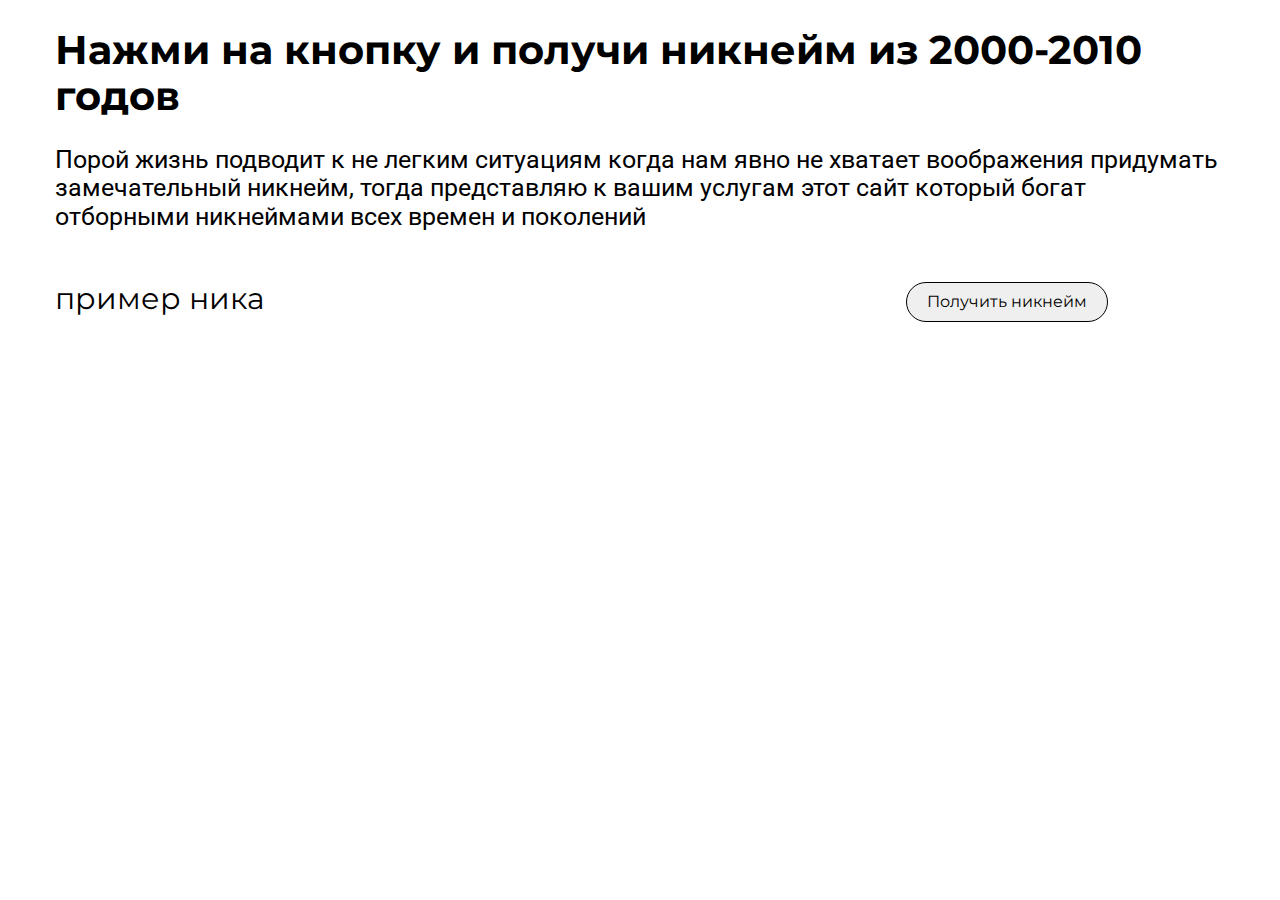
<file: 2010 nickname generator/index.html>
<!DOCTYPE html>
<html lang="ru">
  <head>
    <meta charset="UTF-8" />
    <meta name="viewport" content="width=device-width, initial-scale=1.0" />
    <title>ЛУЧШИЙ ГЕНЕРАТОР НИКНЕЙМОВ</title>
    <link rel="stylesheet" href="css/reset.css" />
    <link rel="stylesheet" href="css/normalize.css" />
    <link rel="stylesheet" href="css/style.css" />
  </head>
  <body>
    <div class="container">
      <h1 class="title">Нажми на кнопку и получи никнейм из 2000-2010 годов</h1>
      <p class="description">
        Порой жизнь подводит к не легким ситуациям когда нам явно не хватает
        воображения придумать замечательный никнейм, тогда представляю к вашим
        услугам этот сайт который богат отборными никнеймами всех времен и
        поколений
      </p>
      <div class="container-btn">
        <p id="outputNickname">пример ника</p>
        <button id="getNicknameBtn">Получить никнейм</button>
      </div>
    </div>

    <script src="main.js"></script>
  </body>
</html>
</file>
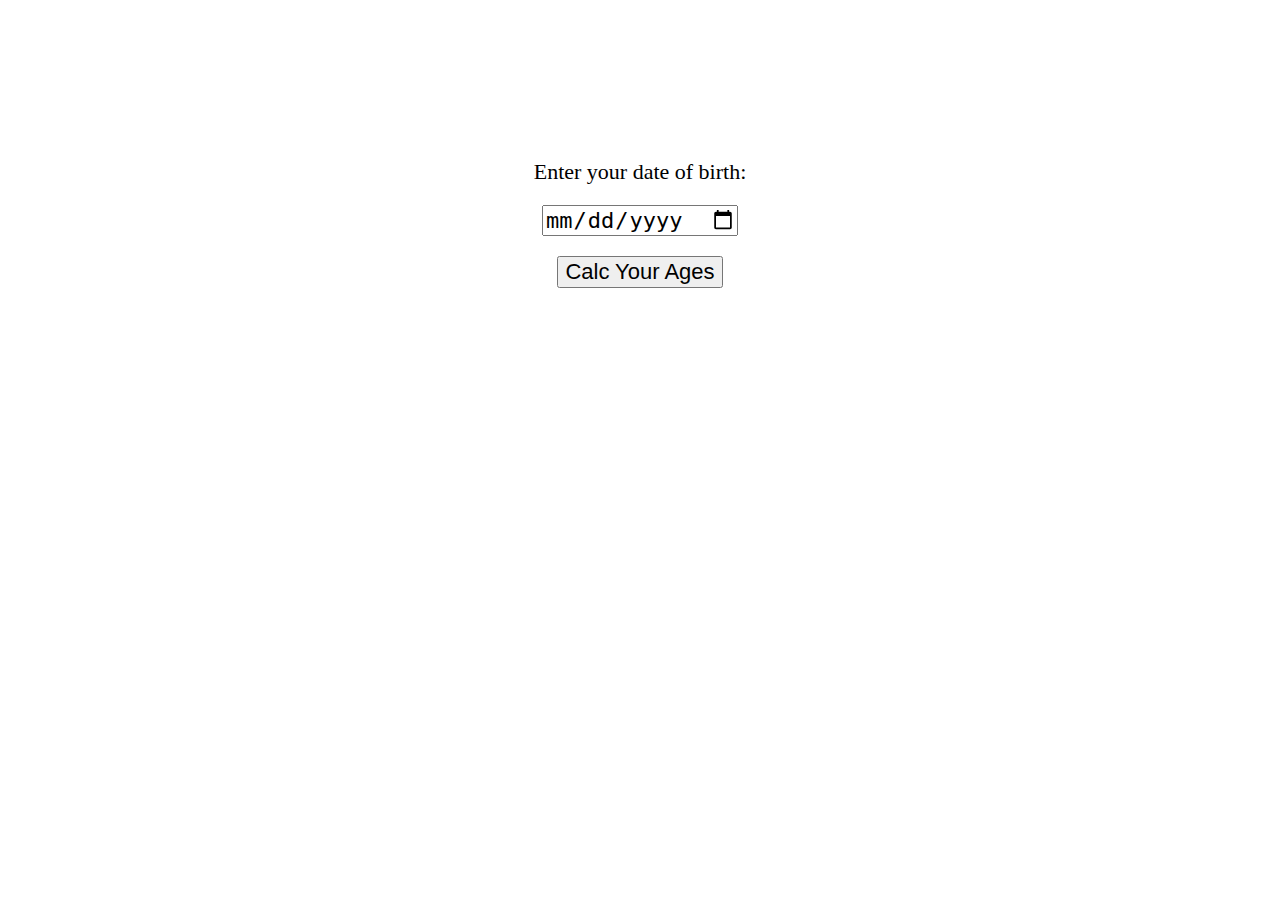
<file: age calc/index.html>
<!DOCTYPE html>
<html lang="en">
  <head>
    <meta charset="UTF-8" />
    <meta name="viewport" content="width=device-width, initial-scale=1.0" />
    <title>Document</title>
    <link rel="stylesheet" href="style.css" />
  </head>
  <body>
    <div class="container">
      <label for="ageInput">Enter your date of birth:</label>
      <input type="date" id="ageInput" name="ageInput" />
      <button id="ageBtn">Calc Your Ages</button>
      <div id="result"></div>
    </div>
    <script src="main.js"></script>
  </body>
</html>
</file>
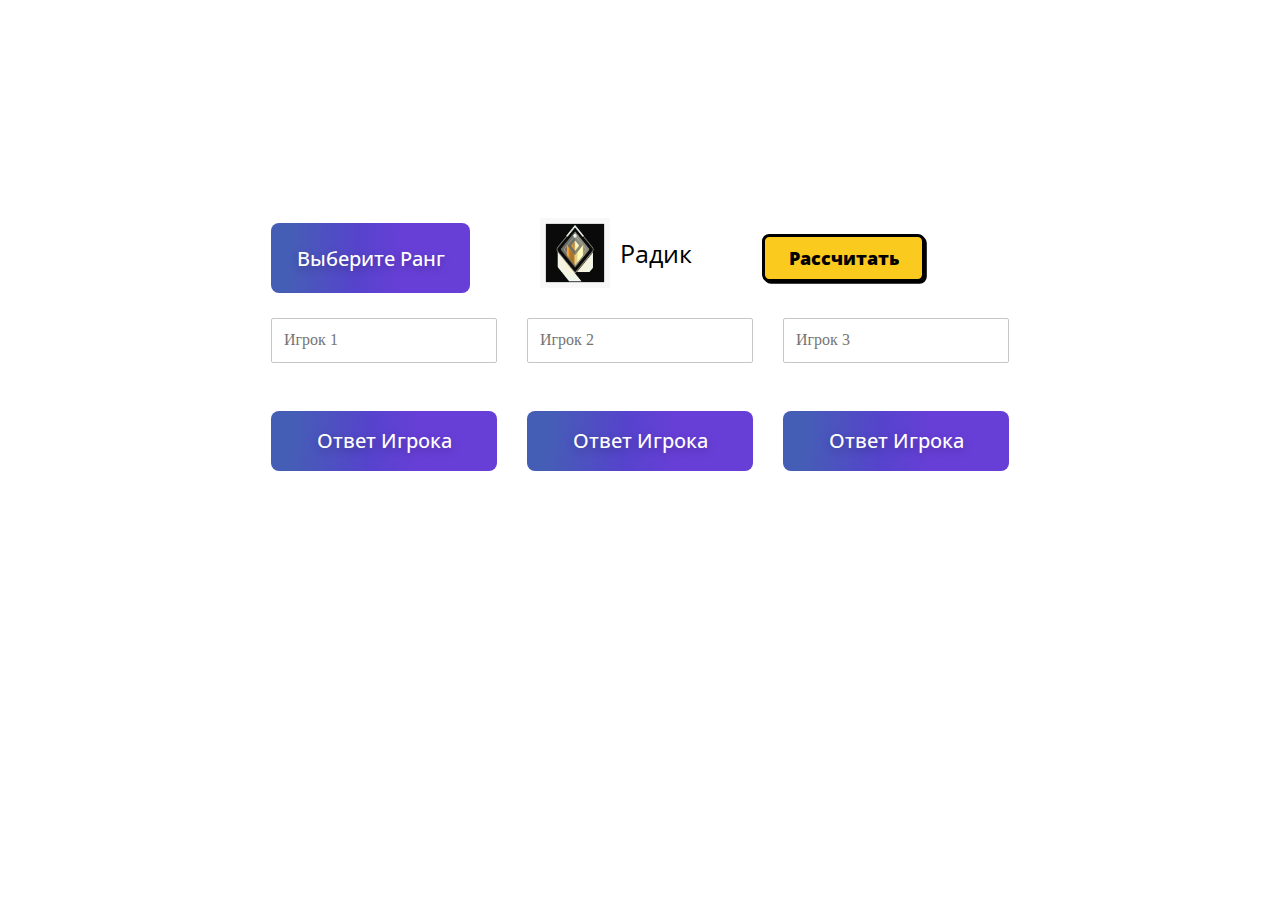
<file: counter for guess rank game/index.html>
<!DOCTYPE html>
<html lang="en">
  <head>
    <meta charset="UTF-8" />
    <meta name="viewport" content="width=device-width, initial-scale=1.0" />
    <title>counter for guess rank game</title>
    <link rel="stylesheet" href="css/style.css" />
    <link rel="stylesheet" href="css/reset.css" />
    <link rel="stylesheet" href="css/normalize.css" />
  </head>
  <body>
    <div class="container">
      <div class="rank-container">
        <button class="rank-btn">Выберите Ранг</button>
        <div class="chosen-rank">
          <div class="item-container" data-rank="radiant">
            <img
              class="item-container-img added"
              src="img/radik.jpg"
              alt="iron"
            />
            <p class="text added">Радик</p>
          </div>
        </div>
        <button class="countBtn">Рассчитать</button>
      </div>
      <div class="choose-rank">
        <div class="item-container" data-rank="iron">
          <img
            class="item-container-img"
            src="img/iron.jpg"
            alt="iron"
            data-rank="iron"
          />
          <p data-rank="iron">Железо</p>
        </div>
        <div class="item-container" data-rank="bronze">
          <img
            class="item-container-img"
            src="img/bronze.jpg"
            alt="iron"
            data-rank="bronze"
          />
          <p data-rank="bronze">Бронза</p>
        </div>
        <div class="item-container" data-rank="silver">
          <img
            class="item-container-img"
            src="img/silver.jpg"
            alt="iron"
            data-rank="silver"
          />
          <p data-rank="silver">Серебро</p>
        </div>
        <div class="item-container" data-rank="gold">
          <img
            class="item-container-img"
            src="img/gold.jpg"
            alt="iron"
            data-rank="gold"
          />
          <p data-rank="gold">Золото</p>
        </div>
        <div class="item-container" data-rank="plat">
          <img
            class="item-container-img"
            src="img/plat.jpg"
            alt="iron"
            data-rank="plat"
          />
          <p data-rank="plat">Платина</p>
        </div>
        <div class="item-container" data-rank="diamond">
          <img
            class="item-container-img"
            src="img/diamond.jpg"
            alt="iron"
            data-rank="diamond"
          />
          <p data-rank="diamond">Алмаз</p>
        </div>
        <div class="item-container" data-rank="asc">
          <img
            class="item-container-img"
            src="img/asc.jpg"
            alt="iron"
            data-rank="asc"
          />
          <p data-rank="asc">Аскендант</p>
        </div>
        <div class="item-container" data-rank="immo">
          <img
            class="item-container-img"
            src="img/imm.jpg"
            alt="iron"
            data-rank="immo"
          />
          <p data-rank="immo">Иммортал</p>
        </div>
        <div class="item-container" data-rank="radiant">
          <img
            class="item-container-img"
            src="img/radik.jpg"
            alt="iron"
            data-rank="radiant"
          />
          <p data-rank="radiant">Радик</p>
        </div>
      </div>
      <div class="input-container">
        <div class="alone-input-container">
          <form class="player-one">
            <input class="inptOne" type="text" placeholder="Игрок 1" />
          </form>
          <div class="name-container">
            <p class="name-first-player"></p>
            <p class="counter-player1"></p>
          </div>
          <button class="btnAnswerPlayer" onclick="addShow1()">
            Ответ Игрока
          </button>
          <div class="choose-rank-first-player">
            <div class="item-container" data-rank="iron">
              <img
                class="item-container-img"
                src="img/iron.jpg"
                alt="iron"
                data-rank="iron"
              />
              <p data-rank="iron">Железо</p>
            </div>
            <div class="item-container" data-rank="bronze">
              <img
                class="item-container-img"
                src="img/bronze.jpg"
                alt="iron"
                data-rank="bronze"
              />
              <p data-rank="bronze">Бронза</p>
            </div>
            <div class="item-container" data-rank="silver">
              <img
                class="item-container-img"
                src="img/silver.jpg"
                alt="iron"
                data-rank="silver"
              />
              <p data-rank="silver">Серебро</p>
            </div>
            <div class="item-container" data-rank="gold">
              <img
                class="item-container-img"
                src="img/gold.jpg"
                alt="iron"
                data-rank="gold"
              />
              <p data-rank="gold">Золото</p>
            </div>
            <div class="item-container" data-rank="plat">
              <img
                class="item-container-img"
                src="img/plat.jpg"
                alt="iron"
                data-rank="plat"
              />
              <p data-rank="plat">Платина</p>
            </div>
            <div class="item-container" data-rank="diamond">
              <img
                class="item-container-img"
                src="img/diamond.jpg"
                alt="iron"
                data-rank="diamond"
              />
              <p data-rank="diamond">Алмаз</p>
            </div>
            <div class="item-container" data-rank="asc">
              <img
                class="item-container-img"
                src="img/asc.jpg"
                alt="iron"
                data-rank="asc"
              />
              <p data-rank="asc">Аскендант</p>
            </div>
            <div class="item-container" data-rank="immo">
              <img
                class="item-container-img"
                src="img/imm.jpg"
                alt="iron"
                data-rank="immo"
              />
              <p data-rank="immo">Иммортал</p>
            </div>
            <div class="item-container" data-rank="radiant">
              <img
                class="item-container-img"
                src="img/radik.jpg"
                alt="iron"
                data-rank="radiant"
              />
              <p data-rank="radiant">Радик</p>
            </div>
          </div>
          <div class="chosen-rank-first-player"></div>
        </div>
        <div class="alone-input-container">
          <form class="player-two">
            <input class="inptTwo" type="text" placeholder="Игрок 2" />
          </form>
          <div class="name-container">
            <p class="name-second-player"></p>
            <p class="counter-player2"></p>
          </div>
          <button class="btnAnswerPlayer" onclick="addShow2()">
            Ответ Игрока
          </button>
          <div class="choose-rank-second-player">
            <div class="item-container" data-rank="iron">
              <img
                class="item-container-img"
                src="img/iron.jpg"
                alt="iron"
                data-rank="iron"
              />
              <p data-rank="iron">Железо</p>
            </div>
            <div class="item-container" data-rank="bronze">
              <img
                class="item-container-img"
                src="img/bronze.jpg"
                alt="iron"
                data-rank="bronze"
              />
              <p data-rank="bronze">Бронза</p>
            </div>
            <div class="item-container" data-rank="silver">
              <img
                class="item-container-img"
                src="img/silver.jpg"
                alt="iron"
                data-rank="silver"
              />
              <p data-rank="silver">Серебро</p>
            </div>
            <div class="item-container" data-rank="gold">
              <img
                class="item-container-img"
                src="img/gold.jpg"
                alt="iron"
                data-rank="gold"
              />
              <p data-rank="gold">Золото</p>
            </div>
            <div class="item-container" data-rank="plat">
              <img
                class="item-container-img"
                src="img/plat.jpg"
                alt="iron"
                data-rank="plat"
              />
              <p data-rank="plat">Платина</p>
            </div>
            <div class="item-container" data-rank="diamond">
              <img
                class="item-container-img"
                src="img/diamond.jpg"
                alt="iron"
                data-rank="diamond"
              />
              <p data-rank="diamond">Алмаз</p>
            </div>
            <div class="item-container" data-rank="asc">
              <img
                class="item-container-img"
                src="img/asc.jpg"
                alt="iron"
                data-rank="asc"
              />
              <p data-rank="asc">Аскендант</p>
            </div>
            <div class="item-container" data-rank="immo">
              <img
                class="item-container-img"
                src="img/imm.jpg"
                alt="iron"
                data-rank="immo"
              />
              <p data-rank="immo">Иммортал</p>
            </div>
            <div class="item-container" data-rank="radiant">
              <img
                class="item-container-img"
                src="img/radik.jpg"
                alt="iron"
                data-rank="radiant"
              />
              <p data-rank="radiant">Радик</p>
            </div>
          </div>
          <div class="choosen-rank-second-player"></div>
        </div>
        <div class="alone-input-container">
          <form class="player-three">
            <input class="inptThree" type="text" placeholder="Игрок 3" />
          </form>
          <div class="name-container">
            <p class="name-third-player"></p>
            <p class="counter-player3"></p>
          </div>
          <button class="btnAnswerPlayer" onclick="addShow3()">
            Ответ Игрока
          </button>
          <div class="choose-rank-third-player">
            <div class="item-container" data-rank="iron">
              <img
                class="item-container-img"
                src="img/iron.jpg"
                alt="iron"
                data-rank="iron"
              />
              <p data-rank="iron">Железо</p>
            </div>
            <div class="item-container" data-rank="bronze">
              <img
                class="item-container-img"
                src="img/bronze.jpg"
                alt="iron"
                data-rank="bronze"
              />
              <p data-rank="bronze">Бронза</p>
            </div>
            <div class="item-container" data-rank="silver">
              <img
                class="item-container-img"
                src="img/silver.jpg"
                alt="iron"
                data-rank="silver"
              />
              <p data-rank="silver">Серебро</p>
            </div>
            <div class="item-container" data-rank="gold">
              <img
                class="item-container-img"
                src="img/gold.jpg"
                alt="iron"
                data-rank="gold"
              />
              <p data-rank="gold">Золото</p>
            </div>
            <div class="item-container" data-rank="plat">
              <img
                class="item-container-img"
                src="img/plat.jpg"
                alt="iron"
                data-rank="plat"
              />
              <p data-rank="plat">Платина</p>
            </div>
            <div class="item-container" data-rank="diamond">
              <img
                class="item-container-img"
                src="img/diamond.jpg"
                alt="iron"
                data-rank="diamond"
              />
              <p data-rank="diamond">Алмаз</p>
            </div>
            <div class="item-container" data-rank="asc">
              <img
                class="item-container-img"
                src="img/asc.jpg"
                alt="iron"
                data-rank="asc"
              />
              <p data-rank="asc">Аскендант</p>
            </div>
            <div class="item-container" data-rank="immo">
              <img
                class="item-container-img"
                src="img/imm.jpg"
                alt="iron"
                data-rank="immo"
              />
              <p data-rank="immo">Иммортал</p>
            </div>
            <div class="item-container" data-rank="radiant">
              <img
                class="item-container-img"
                src="img/radik.jpg"
                alt="iron"
                data-rank="radiant"
              />
              <p data-rank="radiant">Радик</p>
            </div>
          </div>
          <div class="choosen-rank-third-player"></div>
        </div>
      </div>
      <!-- input container end -->
    </div>
    <!-- container end -->
    <script src="index.js"></script>
  </body>
</html>
</file>
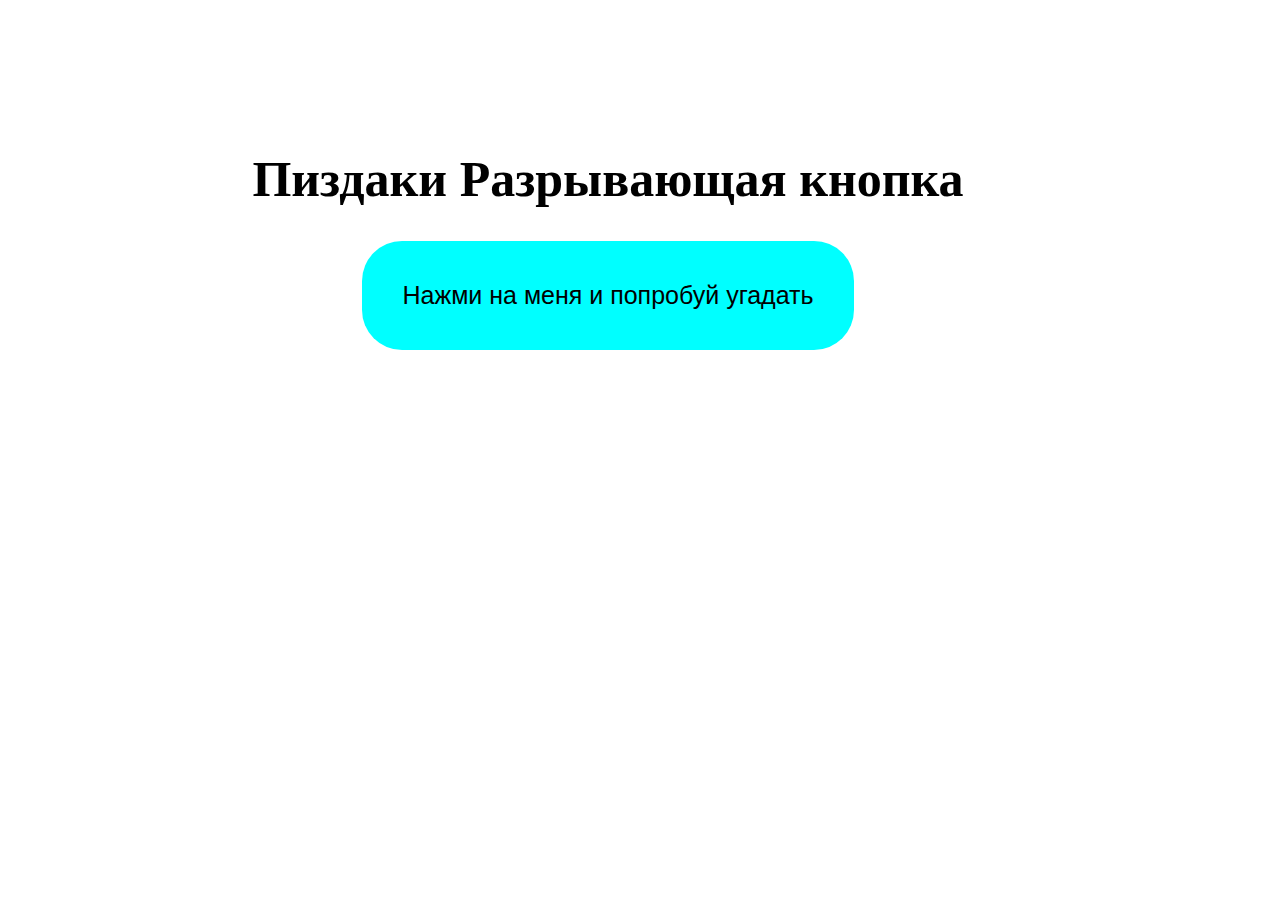
<file: HuitaxD Game/index.html>
<!DOCTYPE html>
<html lang="ru">
  <head>
    <meta charset="UTF-8" />
    <meta name="viewport" content="width=device-width, initial-scale=1.0" />
    <title>HuitaxD Game</title>
    <style>
      .container {
        padding-top: 12vh;
        max-width: 1200px;
        text-align: center;
      }

      h1 {
        font-size: 50px;
      }

      button {
        font-size: 25px;
        border: none;
        border-radius: 40px;
        padding: 40px;
        background-color: aqua;
      }
    </style>
  </head>
  <body>
    <div class="container">
      <div class="second-container">
        <h1>Пиздаки Разрывающая кнопка</h1>
        <button onclick="gameWithRandomNum()">
          Нажми на меня и попробуй угадать
        </button>
      </div>
    </div>
    <script src="main.js"></script>
  </body>
</html>
</file>
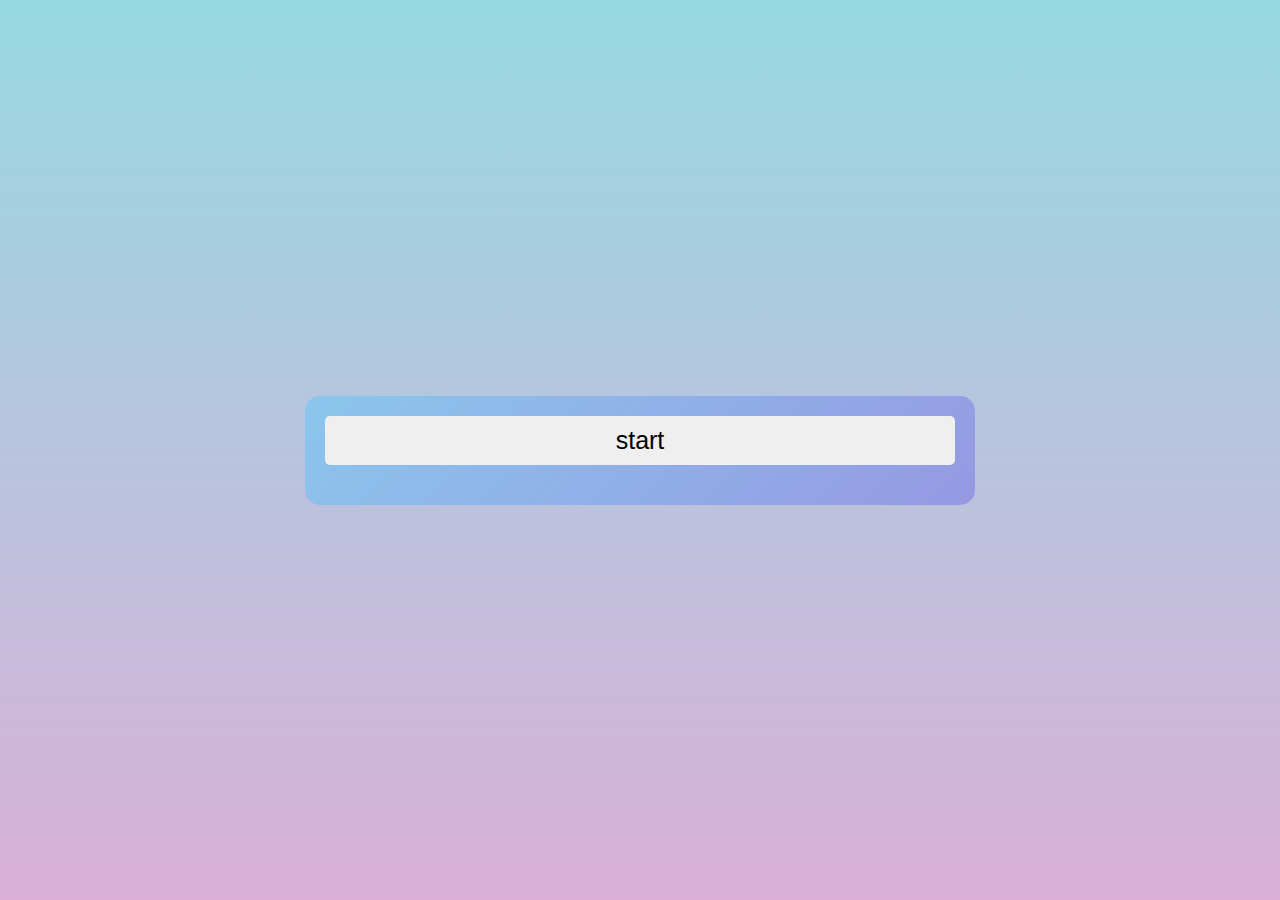
<file: js quiz with sounds, tracker queistons, show correcnt and incorrect answer/index.html>
<!DOCTYPE html>
<html lang="ru">
  <head>
    <meta charset="UTF-8" />
    <meta name="viewport" content="width=device-width, initial-scale=1.0" />
    <title>Document</title>
    <link rel="stylesheet" href="style.css" />
    <script defer src="index.js"></script>
  </head>
  <body>
    <div class="quiz-container">
      <button class="start-btn">start</button>
      <div class="quiz hide">
        <h2 class="title-question">вопрос</h2>
        <p class="count-question">0</p>
        <div class="answer-buttons"></div>
        <button class="next-btn">next</button>
      </div>
      <div class="result">
        <p class="result-text"></p>
        <button class="restart">рестарт</button>
      </div>
    </div>
  </body>
</html>
</file>
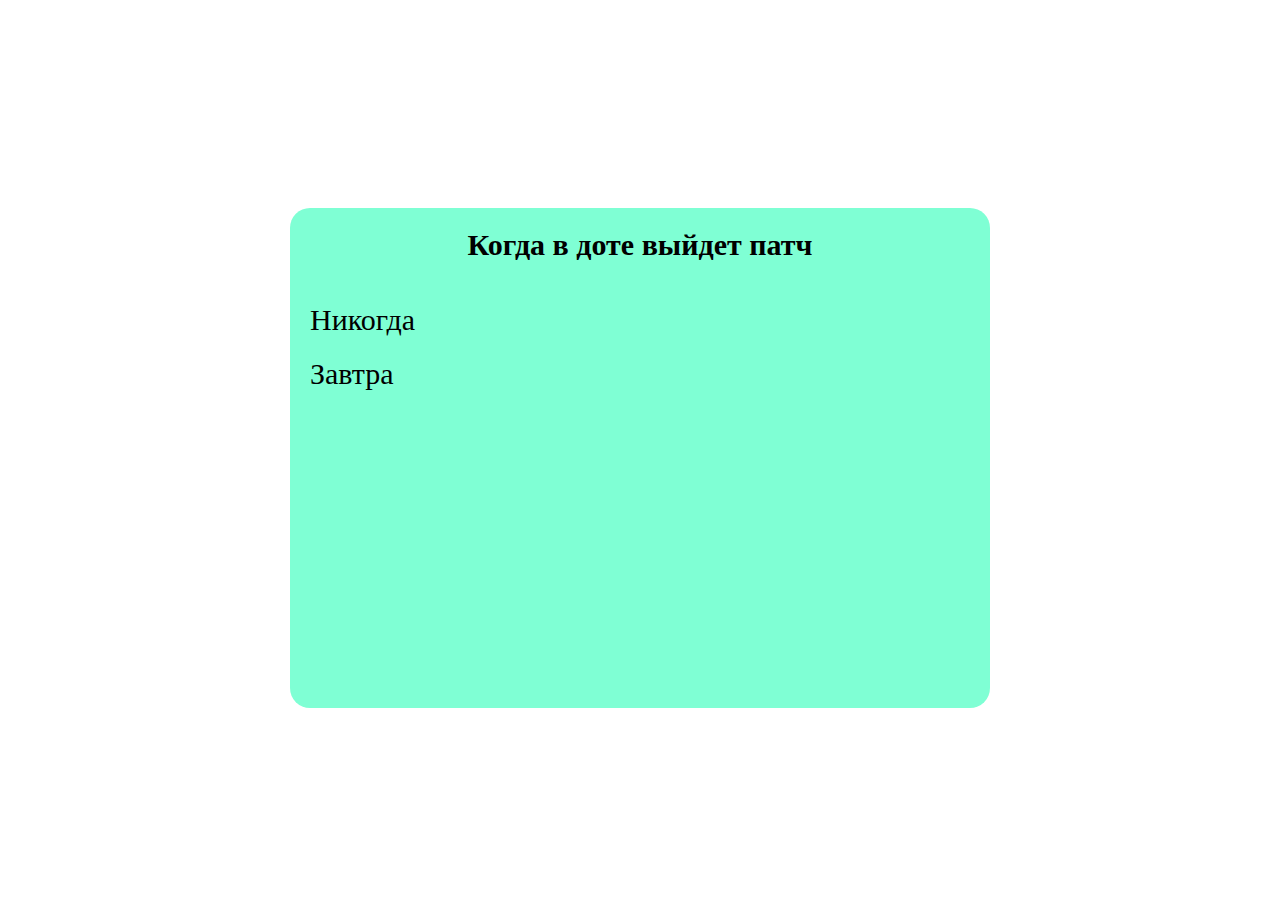
<file: QUIZ APPPPP/index.html>
<!DOCTYPE html>
<html lang="ru">
  <head>
    <meta charset="UTF-8" />
    <meta name="viewport" content="width=device-width, initial-scale=1.0" />
    <title>Document</title>
    <link rel="stylesheet" href="css/reset.css" />
    <link rel="stylesheet" href="css/normalize.css" />
    <link rel="stylesheet" href="css/style.css" />
  </head>
  <body>
    <div class="quiz-container">
      <h2 class="title-question">Пример ВОПРОСА</h2>
      <ul class="questions-list"></ul>
    </div>

    <div class="result">
      <h3>Поздравляем! Это конец викторины</h3>
      <p class="result-output">Вы набрали столько то балов</p>
      <button class="btnRestart">рестарт</button>
    </div>

    <script src="main.js"></script>
  </body>
</html>
</file>
<file: 2010 nickname generator/css/style.css>
/* monserrat 400 */
@import url('https://fonts.googleapis.com/css2?family=Montserrat:ital@0;1&display=swap');
/* roboto 400 */
@import url('https://fonts.googleapis.com/css2?family=Roboto&display=swap');

body {
  font-family: "Montserrat", sans-serif;
  font-weight: 400;
}

.container {
  max-width: 1200px;
  margin: 0 auto;
  padding: 0 15px;
}


.title {
  font-size: 40px;
}

.description {
  font-size: 25px;
  margin-bottom: 50px;
  font-family: "Roboto", sans-serif;
  font-weight: 400;
}

.container-btn {
  display: flex;
  align-items: center;
  position: relative;
}

#outputNickname {
  font-size: 30px;
}

#getNicknameBtn {
  border: 1px solid black;
  border-radius: 20px;
  padding: 10px 20px;
  position: absolute;
  top: 0;
  right: 10%;
}

@media (max-width: 500px) {
  .title {
    font-size: 27px;
    margin-bottom: 30px;
  }

  .description {
    font-size: 22px;
    margin-bottom: 35px;
  }

  .container-btn {
    display: flex;
    flex-direction: column;
    gap: 30px;
  }

  #outputNickname {
    font-size: 26px;
    text-align: center;
  }

  #getNicknameBtn {
    border: 1px solid black;
    border-radius: 20px;
    padding: 10px 20px;
    position: absolute;
    top: 74px;
    right: 20%;
  }

}
</file>
<file: age calc/style.css>
.container{
  height: 50vh;
  display: flex;
  align-items: center;
  justify-content: center;
  font-size: 22px;
  flex-direction: column;
  gap: 20px;
}

button,input{
  font-size: inherit;
}
</file>
<file: counter for guess rank game/css/style.css>
@import url("https://fonts.googleapis.com/css2?family=Open+Sans&display=swap");

body {
  display: flex;
  align-items: center;
  justify-content: center;
  min-height: 70vh;
  font-family: "Open Sans", sans-serif;
}
.container {
  max-width: 1200px;
  margin: 7vh auto 0 auto;
  padding: 0px 15px;
}

.choose-rank {
  display: none;
  margin-bottom: 30px;
  background-color: #00ddff;
  width: 300px;
  border: 1px solid black;
  border-radius: 20px;
  padding: 20px 20px;
}

.show {
  display: block;
}

.input-container {
  display: flex;
  gap: 30px;
}

.item-container {
  width: 100%;
  display: flex;
  gap: 10px;
  align-items: center;
  margin-bottom: 10px;
  cursor: pointer;
  user-select: none;
}

.item-container-img {
  width: 40px;
  height: 40px;
}

.rank-container {
  display: flex;
  gap: 70px;
  margin-bottom: 20px;
  align-items: center;
}

.item-container-img.added {
  width: 70px;
  height: 70px;
}

.text.added {
  font-size: 25px;
}

.inptOne,
.inptTwo,
.inptThree {
  margin-bottom: 20px;
}

.btnAnswerPlayer {
  margin-bottom: 20px;
}

.choose-rank-first-player,
.choose-rank-second-player,
.choose-rank-third-player {
  display: none;
  margin-bottom: 30px;
  background-color: #00ddff;
  width: 300px;
  border: 1px solid black;
  border-radius: 20px;
  padding: 20px 20px;
}

.choose-rank-first-player.show,
.choose-rank-second-player.show,
.choose-rank-third-player.show {
  display: block;
}

.alone-input-container {
  display: flex;
  flex-direction: column;
}

.name-first-player,
.name-second-player,
.name-third-player,
.counter {
  font-size: 25px;
}

.rank-btn,
.btnAnswerPlayer {
  font-size: 20px;
  background-image: linear-gradient(
    92.88deg,
    #455eb5 9.16%,
    #5643cc 43.89%,
    #673fd7 64.72%
  );
  border-radius: 8px;
  border-style: none;
  box-sizing: border-box;
  color: #ffffff;
  cursor: pointer;
  flex-shrink: 0;
  font-weight: 500;
  height: 60px;
  padding: 0 1.6rem;
  text-align: center;
  text-shadow: rgba(0, 0, 0, 0.25) 0 3px 8px;
  transition: all 0.5s;
  user-select: none;
  -webkit-user-select: none;
  touch-action: manipulation;
}

.countBtn {
  background: #fbca1f;
  font-family: inherit;
  padding: 0.6em 1.3em;
  font-weight: 900;
  font-size: 18px;
  border: 3px solid black;
  border-radius: 0.4em;
  box-shadow: 0.1em 0.1em;
  cursor: pointer;
}

.rank-btn {
  height: 70px;
}

.inptOne,
.inptTwo,
.inptThree {
  padding: 12px;
  font-size: 14px;
  border: 1px solid #c6c6c6;
  width: 100%;
  margin-bottom: 18px;
  font-family: "Lato", "sans-serif";
  font-size: 16px;
  font-weight: 300;
  -moz-border-radius: 2px;
  -webkit-border-radius: 2px;
  border-radius: 2px;
  -moz-transition: all 0.3s;
  -o-transition: all 0.3s;
  -webkit-transition: all 0.3s;
  transition: all 0.3s;
}

.choose-rank p {
  font-size: 22px;
}

.name-container {
  display: flex;
  gap: 20px;
  align-items: center;
  justify-content: space-between;
  margin-bottom: 30px;
}

.counter-player1,
.counter-player2,
.counter-player3 {
  font-size: 23px;
}

@media (max-width: 700px) {
  .rank-container {
    gap: 45px;
  }
}

@media (max-width: 650px) {
  .rank-container {
    gap: 30px;
  }
  .rank-btn {
    padding: 0 20px;
    font-size: 18px;
  }
}

@media (max-width: 580px) {
  .name-first-player,
  .name-second-player,
  .name-third-player {
    font-size: 20px;
  }

  .rank-container {
    gap: 35px;
  }
  .rank-btn {
    padding: 0 10px;
    font-size: 18px;
  }

  .item-container-img.added {
    width: 50px;
    height: 50px;
  }

  .text.added {
    font-size: 20px;
  }

  .btnAnswerPlayer {
    padding: 0 10px;
  }

  .input-container {
    gap: 15px;
  }
}

@media (max-width: 500px) {
  .rank-btn {
    width: 110px;
    height: 70px;
  }
  .countBtn {
    width: 120px;
    height: 50px;
    padding: 10px;
  }

  .rank-container {
    gap: 32px;
  }
}

@media (max-width: 450px) {
  .rank-container {
    gap: 15px;
  }
}

@media (max-width: 420px) {
  .rank-btn {
    width: 100px;
    height: 70px;
  }
  .countBtn {
    width: 117px;
    height: 50px;
    padding: 10px;
  }

  .choose-rank-first-player,
  .choose-rank-second-player,
  .choose-rank-third-player {
    width: 180px;
  }
}

@media (max-width: 405px) {
  .item-container {
    gap: 5px;
  }

  .text.added {
    font-size: 18px;
  }
}

@media (max-width: 390px) {
  .countBtn {
    width: 100px;
    height: 50px;
    font-size: 14px;
  }
  .rank-btn {
    width: 101px;
    height: 60px;
  }

  .text.added {
    font-size: 18px;
  }
}
</file>
<file: js quiz with sounds, tracker queistons, show correcnt and incorrect answer/style.css>
body {
  margin: 0;
  padding: 0;
  width: 100vw;
  height: 100vh;
  display: flex;
  align-items: center;
  justify-content: center;
  background-color: #d9afd9;
  background-image: linear-gradient(0deg, #d9afd9 0%, #97d9e1 100%);
}

.quiz-container {
  background-color: #8bc6ec;
  background-image: linear-gradient(135deg, #8bc6ec 0%, #9599e2 100%);
  max-width: 630px;
  width: 80%;
  padding: 20px;
  position: relative;
  border-radius: 15px;
}

.count-question {
  color: #000;
  position: absolute;
  font-size: 25px;
  top: -5px;
  right: 28px;
}

.title-question {
  color: #000;
  text-align: center;
  font-size: 26px;
  margin-top: 45px;
  margin-bottom: 30px;
}

.time-bar-container {
  width: 100%;
  border: 1px solid #000;
  margin-bottom: 40px;
}

.time-bar {
  background-color: aliceblue;
  font-size: 25px;
}

.time-bar-counter {
  text-align: right;
  padding: 0;
  margin: 0;
}

.answer-btn,
.start-btn,
.next-btn,
.restart {
  width: 100%;
  text-align: left;
  padding: 10px;
  font-size: 25px;
  margin-bottom: 20px;
  border: none;
  outline: none;
  border-radius: 5px;
}

.answer-btn.correct {
  background-color: #76ff7a;
}

.answer-btn.incorrect {
  background-color: #fd5c63;
}

.hide {
  display: none;
}

.block {
  display: block;
}

.next-btn {
  display: none;
}
.start-btn,
.next-btn {
  text-align: center;
}

.result {
  display: none;
}

.result-text {
  text-align: center;
  font-size: 25px;
  color: #000;
}

.restart {
  text-align: center;
}

.answer-btn {
  user-select: none;
}
</file>
<file: QUIZ APPPPP/css/style.css>
body {
  height: 100vh;
  display: flex;
  align-items: center;
  justify-content: center;
}

h2,
h3 {
  font-size: 30px;
  text-align: center;
  margin-bottom: 40px;
}

.quiz-container {
  width: 700px;
  height: 500px;
  padding: 20px;
  border-radius: 20px;
  background-color: aquamarine;
  font-size: 30px;
}

.questions-list-item {
  margin-bottom: 20px;
  user-select: none;
}

.result {
  display: none;
  width: 700px;
  height: 500px;
  padding: 20px;
  border-radius: 20px;
  background-color: aquamarine;
  font-size: 30px;
  text-align: center;
}

.result-output {
  margin-bottom: 200px;
}

.btnRestart {
  border-radius: 20px;
  border: 1px solid black;
  width: 200px;
  height: 60px;
}
</file>
